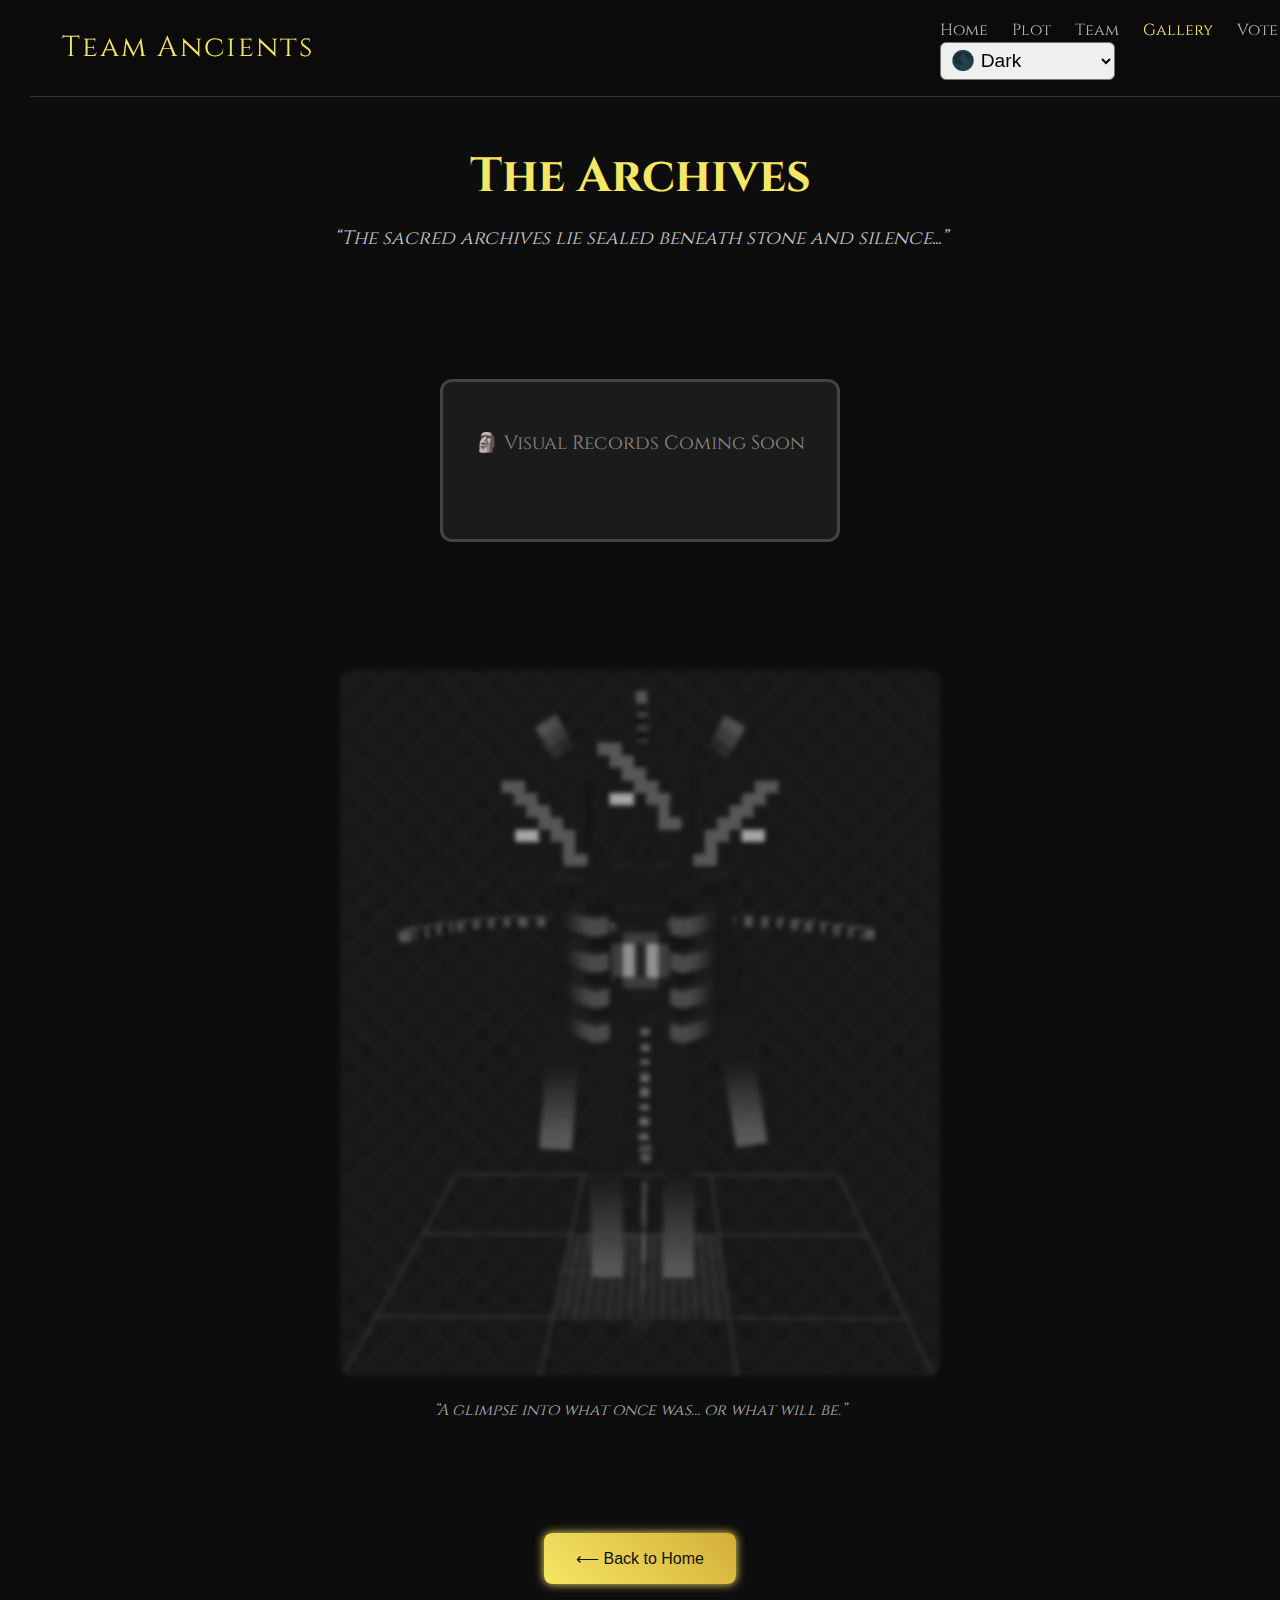
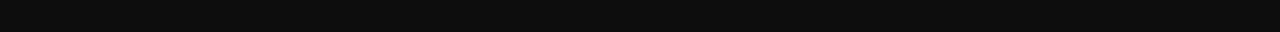
<file: gallery.html>
<!DOCTYPE html>
<html lang="en">
<head>
  <meta charset="UTF-8" />
  <meta name="viewport" content="width=device-width, initial-scale=1.0"/>
  <title>Team Ancients – Gallery</title>
  <link rel="stylesheet" href="gallery.css" />
  <link rel="stylesheet" href="theme.css" />
  <script src="theme.js" defer></script>
  <link href="https://fonts.googleapis.com/css2?family=Cinzel:wght@600&display=swap" rel="stylesheet">
</head>
<body>

  <header class="navbar">
    <div class="logo">Team Ancients</div>
    <button class="menu-toggle" id="menuToggle">☰</button>
    <nav>
      <ul class="nav-links" id="navLinks">
        <li><a href="index.html">Home</a></li>
        <li><a href="plot.html">Plot</a></li>
        <li><a href="team.html">Team</a></li>
        <li><a href="gallery.html" class="active">Gallery</a></li>
        <li><a href="vote.html">Vote</a></li>
      </ul>
      <select id="themeSelector">
        <option value="dark">🌑 Dark</option>
        <option value="light">📜 Light</option>
        <option value="neon">🌈 Neon</option>
        <option value="gold">🏺 Ancient Gold</option>
        <option value="void">🌀 Void</option>
      </select>
    </nav>
  </header>

  <div class="scroll-wrapper">
    <section class="intro">
      <h1>The Archives</h1>
      <p class="tagline">“The sacred archives lie sealed beneath stone and silence...”</p>
    </section>

    <section class="visual-section reveal">
      <div class="stone-tablet hover-glow">
        <p>🗿 Visual Records Coming Soon</p>
        <span class="hover-line">Do you dare return later?</span>
      </div>
    </section>

    <section class="teaser-section reveal">
      <div class="image-wrapper">
        <img src="download.jfif" alt="Ancient Concept" />
        <p class="caption">“A glimpse into what once was… or what will be.”</p>
      </div>
    </section>

    <section class="footer-cta">
      <button class="back-btn" onclick="window.location.href='index.html'">⟵ Back to Home</button>
    </section>
  </div>

  <script src="gallery.js"></script>
</body>
</html>
</file>
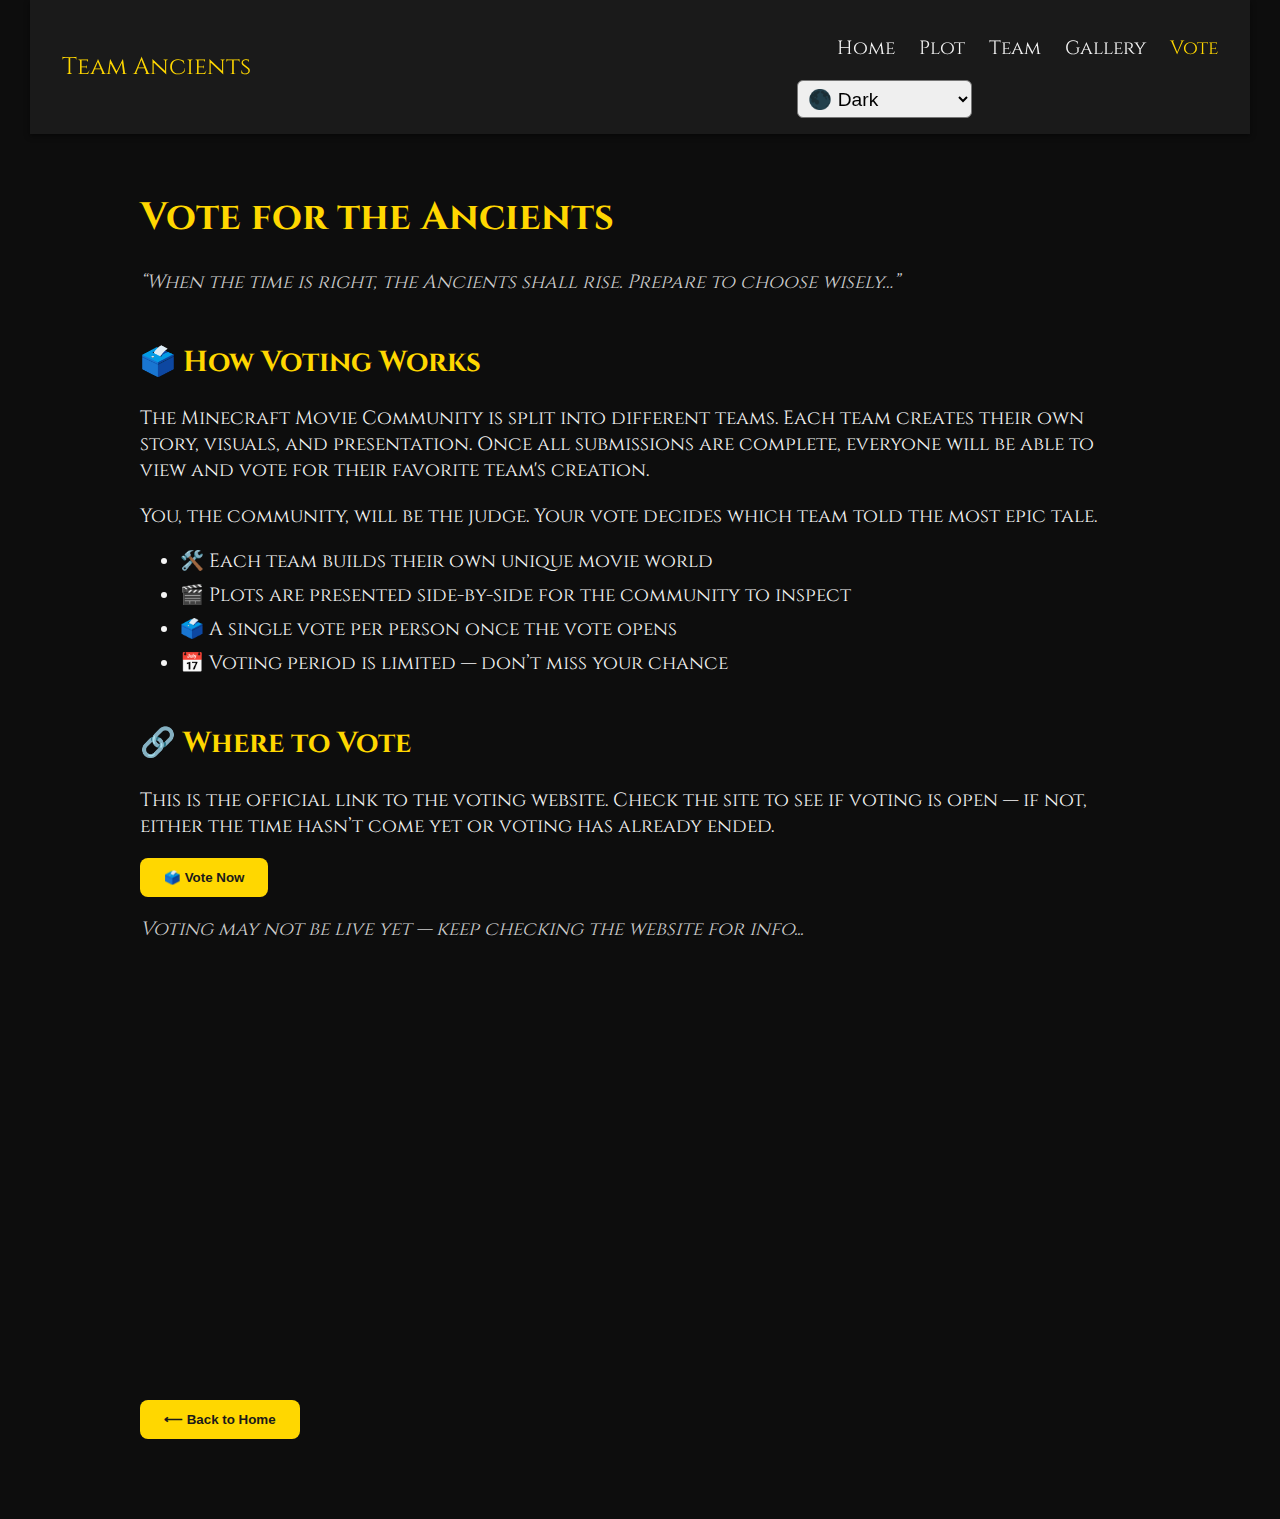
<file: vote.html>
<!DOCTYPE html>
<html lang="en">
<head>
  <meta charset="UTF-8" />
  <meta name="viewport" content="width=device-width, initial-scale=1.0"/>
  <title>Vote for Team Ancients</title>
  <link rel="stylesheet" href="vote.css" />
  <link rel="stylesheet" href="theme.css" />
  <script src="theme.js" defer></script>
  <link href="https://fonts.googleapis.com/css2?family=Cinzel:wght@600&display=swap" rel="stylesheet">
</head>
<body>

  <header class="navbar">
    <div class="logo">Team Ancients</div>
    <nav>
      <ul class="nav-links">
        <li><a href="index.html">Home</a></li>
        <li><a href="plot.html">Plot</a></li>
        <li><a href="team.html">Team</a></li>
        <li><a href="gallery.html">Gallery</a></li>
        <li><a href="vote.html" class="active">Vote</a></li>
      </ul>

      <select id="themeSelector">
        <option value="dark">🌑 Dark</option>
        <option value="light">📜 Light</option>
        <option value="neon">🌈 Neon</option>
        <option value="gold">🏺 Ancient Gold</option>
        <option value="void">🌀 Void</option>
      </select>
      
    </nav>
  </header>

  <div class="scroll-wrapper">
    <section class="intro reveal">
      <h1>Vote for the Ancients</h1>
      <p class="tagline">“When the time is right, the Ancients shall rise. Prepare to choose wisely…”</p>
    </section>

    <section class="instructions reveal">
      <h2>🗳️ How Voting Works</h2>
      <p>The Minecraft Movie Community is split into different teams. Each team creates their own story, visuals, and presentation. Once all submissions are complete, everyone will be able to view and vote for their favorite team's creation.</p>

      <p>You, the community, will be the judge. Your vote decides which team told the most epic tale.</p>

      <ul class="details">
        <li>🛠️ Each team builds their own unique movie world</li>
        <li>🎬 Plots are presented side-by-side for the community to inspect</li>
        <li>🗳️ A single vote per person once the vote opens</li>
        <li>📅 Voting period is limited — don’t miss your chance</li>
      </ul>
    </section>

    <section class="vote-button reveal">
      <h2>🔗 Where to Vote</h2>
      <p>This is the official link to the voting website. Check the site to see if voting is open — if not, either the time hasn’t come yet or voting has already ended.</p>
      <a href="https://minecraftcommunitymovie.com" target="_blank">
        <button class="placeholder-button">🗳️ Vote Now</button>
      </a>
      <p class="mystic-text">Voting may not be live yet — keep checking the website for info...</p>
    </section>

    <section class="call-to-action reveal">
      <h2>🌟 Why Vote for Us?</h2>
      <p>Team Ancients dives deep into forgotten realms and timeless tales. Our story is one of legacy, mystery, and power lost to time. If you crave lore, depth, and creative storytelling — vote for the Ancients.</p>
    </section>

    <section class="discord reveal">
      <h2>🌀 Want to Join Us?</h2>
      <p>The Temple doors is still open to worthy minds. Join our Discord and become one with the Ancient Order:</p>
      <button class="discord-btn" onclick="window.open('https://discord.gg/Aqzzef6acb', '_blank')">💬 Join Our Discord</button>
    </section>

    <section class="footer-cta">
      <button class="back-btn" onclick="window.location.href='index.html'">⟵ Back to Home</button>
    </section>
  </div>

  <script src="vote.js"></script>
</body>
</html>
</file>
<file: gallery.css>
* {
  margin: 0;
  padding: 0;
  box-sizing: border-box;
}
html {
  scroll-behavior: smooth;
}
body {
  font-family: 'Cinzel', serif;
  background: linear-gradient(to bottom, #0b0b0b, #1a1a1a);
  color: #e0dfd5;
}

/* Navbar */
.navbar {
  position: fixed;
  width: 100%;
  top: 0;
  z-index: 100;
  background-color: rgba(12, 12, 12, 0.95);
  display: flex;
  justify-content: space-between;
  align-items: center;
  padding: 1rem 2rem;
  border-bottom: 1px solid #333;
}
.logo {
  font-size: 1.8rem;
  color: #f5e663;
  letter-spacing: 2px;
}
.nav-links {
  list-style: none;
  display: flex;
  gap: 1.5rem;
}
.nav-links a {
  color: #bbb;
  text-decoration: none;
  font-size: 1rem;
  position: relative;
}
.nav-links a:hover,
.nav-links .active {
  color: #f5e663;
}
.nav-links a::after {
  content: '';
  position: absolute;
  bottom: -4px;
  left: 0;
  width: 0%;
  height: 2px;
  background: #f5e663;
  transition: 0.3s ease;
}
.nav-links a:hover::after {
  width: 100%;
}

/* Scroll wrapper */
.scroll-wrapper {
  padding-top: 80px;
}

/* Intro */
.intro {
  padding: 4rem 2rem;
  text-align: center;
}
.intro h1 {
  font-size: 3rem;
  color: #f5e663;
  margin-bottom: 1rem;
}
.intro .tagline {
  font-size: 1.2rem;
  color: #ccc;
  font-style: italic;
}

/* Visual Section */
.visual-section {
  padding: 4rem 2rem;
  text-align: center;
}
.stone-tablet {
  display: inline-block;
  background: #1b1b1b;
  padding: 3rem 2rem;
  border: 3px solid #444;
  border-radius: 12px;
  color: #888;
  font-size: 1.2rem;
  position: relative;
  transition: 0.3s ease;
  cursor: pointer;
}
.stone-tablet:hover {
  border-color: #f5e663;
  box-shadow: 0 0 12px #f5e66366;
  color: #f5e663;
}
.hover-line {
  display: block;
  margin-top: 1rem;
  font-style: italic;
  font-size: 0.9rem;
  opacity: 0;
  transition: opacity 0.3s ease;
}
.stone-tablet:hover .hover-line {
  opacity: 1;
}

/* Teaser Image */
.teaser-section {
  padding: 4rem 2rem;
  text-align: center;
}
.image-wrapper {
  max-width: 600px;
  margin: 0 auto;
}
.image-wrapper img {
  width: 100%;
  border-radius: 12px;
  filter: grayscale(100%) blur(2px);
  opacity: 0.8;
  transition: all 0.4s ease;
}
.image-wrapper:hover img {
  filter: grayscale(20%) blur(1px);
  opacity: 1;
}
.caption {
  margin-top: 1rem;
  font-style: italic;
  color: #aaa;
  font-size: 1rem;
}

/* Reveal animation */
.reveal {
  opacity: 0;
  transform: translateY(30px);
  transition: all 0.8s ease-out;
}
.reveal.revealed {
  opacity: 1;
  transform: translateY(0);
}

/* Footer */
.footer-cta {
  padding: 3rem 1rem;
  background: #0d0d0d;
  text-align: center;
}
.back-btn {
  padding: 1rem 2rem;
  font-size: 1rem;
  background: linear-gradient(45deg, #f5e663, #d4af37);
  color: #111;
  border: none;
  border-radius: 8px;
  cursor: pointer;
  box-shadow: 0 0 10px #f5e663;
  transition: transform 0.2s ease;
}
.back-btn:hover {
  transform: scale(1.08);
}

/* Responsive Styles */
@media (max-width: 768px) {
  .navbar {
    padding: 1rem;
    flex-direction: column;
    align-items: flex-start;
  }
  .logo {
    font-size: 1.5rem;
  }
  .nav-links {
    flex-direction: column;
    width: 100%;
    display: none;
    margin-top: 1rem;
  }
  .nav-links.active {
    display: block;
  }
  .nav-links a {
    font-size: 1.2rem;
    padding: 0.5rem 0;
  }
  .scroll-wrapper {
    padding-top: 100px;
  }
  .intro h1 {
    font-size: 2.5rem;
  }
  .intro .tagline {
    font-size: 1rem;
  }
  .stone-tablet {
    padding: 2rem;
    font-size: 1rem;
  }
  .hover-line {
    font-size: 0.8rem;
  }
  .image-wrapper img {
    max-width: 90%;
  }
  .caption {
    font-size: 0.9rem;
  }
  .back-btn {
    padding: 1rem 1.5rem;
    font-size: 0.9rem;
  }
}

/* Mobile menu toggle */
.menu-toggle {
  display: none;
  background: none;
  border: none;
  font-size: 2rem;
  color: #f5e663;
  cursor: pointer;
}

@media (max-width: 768px) {
  .menu-toggle {
    display: block;
  }
}
</file>
<file: theme.css>
/* Shared Base Styling */
body {
    margin: 0;
    font-family: 'Cinzel', serif;
    transition: background 0.4s, color 0.4s;
    padding: 0 10px;
}

#themeSelector {
    margin-left: auto;
    padding: 0.4rem;
    font-size: 1rem;
    border-radius: 6px;
}

/* ========== THEMES ========== */

/* 1. Dark Theme */
body.dark-theme {
    background: #0d0d0d;
    color: #f5f5f5;
}

/* 2. Light Theme */
body.light-theme {
    background: #fef9ef;
    color: #1e1e1e;
}

/* 3. Neon Theme */
body.neon-theme {
    background: #000;
    color: #39ff14;
}

body.neon-theme a,
body.neon-theme h1,
body.neon-theme h2 {
    color: #00ffff;
    text-shadow: 0 0 5px #ff00ff, 0 0 10px #39ff14;
}

/* 4. Ancient Gold Theme */
body.gold-theme {
    background: #3b2f2f;
    color: #ffd700;
}

body.gold-theme a {
    color: #ffdead;
}

/* 5. Void Theme */
body.void-theme {
    background: radial-gradient(circle at center, #000 0%, #1a0022 100%);
    color: #c770f0;
}

body.void-theme h1, 
body.void-theme h2 {
    text-shadow: 0 0 8px #c770f0;
}

/* ========== RESPONSIVE STYLES ========== */

/* Mobile Devices */
@media (max-width: 768px) {
    #themeSelector {
        font-size: 0.9rem;
    }

    body {
        padding: 0 5px;
    }

    body.dark-theme, body.light-theme, body.neon-theme, body.gold-theme, body.void-theme {
        font-size: 1rem;
    }

    body.neon-theme a, body.neon-theme h1, body.neon-theme h2 {
        text-shadow: 0 0 3px #ff00ff, 0 0 5px #39ff14;
    }

    /* Adjustments for theme specific fonts or elements */
    body.gold-theme h1, body.gold-theme h2 {
        font-size: 1.5rem;
    }

    /* Other elements like navbar or footer may need to be adjusted based on layout needs */
}

/* Tablet Devices */
@media (min-width: 769px) and (max-width: 1024px) {
    #themeSelector {
        font-size: 1rem;
    }

    body {
        padding: 0 15px;
    }

    body.dark-theme, body.light-theme, body.neon-theme, body.gold-theme, body.void-theme {
        font-size: 1.1rem;
    }

    body.neon-theme a, body.neon-theme h1, body.neon-theme h2 {
        text-shadow: 0 0 4px #ff00ff, 0 0 8px #39ff14;
    }
}

/* Desktop Devices */
@media (min-width: 1025px) {
    #themeSelector {
        font-size: 1.2rem;
    }

    body {
        padding: 0 30px;
    }

    body.dark-theme, body.light-theme, body.neon-theme, body.gold-theme, body.void-theme {
        font-size: 1.2rem;
    }

    body.neon-theme a, body.neon-theme h1, body.neon-theme h2 {
        text-shadow: 0 0 6px #ff00ff, 0 0 12px #39ff14;
    }
}
</file>
<file: vote.css>
/* Base Styling */
body {
  font-family: 'Cinzel', serif;
  margin: 0;
  background-color: #0d0d0d;
  color: #f5f5f5;
  scroll-behavior: smooth;
}

.navbar {
  background-color: #1a1a1a;
  padding: 1rem 2rem;
  display: flex;
  justify-content: space-between;
  align-items: center;
  box-shadow: 0 2px 5px rgba(0,0,0,0.5);
  position: sticky;
  top: 0;
  z-index: 1000;
  flex-wrap: wrap; /* Allow navbar items to stack on smaller screens */
}

.logo {
  font-size: 1.5rem;
  color: #ffd700;
}

.nav-links {
  list-style: none;
  display: flex;
  gap: 1.5rem;
}

.nav-links a {
  color: #f5f5f5;
  text-decoration: none;
  transition: color 0.3s;
}

.nav-links a:hover,
.nav-links .active {
  color: #ffd700;
}

.scroll-wrapper {
  padding: 2rem;
  max-width: 1000px;
  margin: auto;
}

section {
  margin-bottom: 3rem;
}

h1, h2 {
  color: #ffd700;
}

.tagline, .mystic-text {
  font-style: italic;
  color: #ccc;
}

.details li {
  margin-bottom: 0.5rem;
}

/* Buttons */
.placeholder-button,
.discord-btn,
.back-btn {
  background-color: #ffd700;
  color: #1a1a1a;
  border: none;
  padding: 0.75rem 1.5rem;
  font-weight: bold;
  cursor: pointer;
  border-radius: 8px;
  transition: background-color 0.3s;
}

.placeholder-button:hover,
.discord-btn:hover,
.back-btn:hover {
  background-color: #e6c200;
}

/* Scroll Reveal */
.reveal {
  opacity: 0;
  transform: translateY(40px);
  transition: all 0.6s ease;
}

.reveal.active {
  opacity: 1;
  transform: translateY(0);
}

/* Media Queries for Responsiveness */

/* Tablets and Below (max-width: 768px) */
@media (max-width: 768px) {
  .navbar {
      flex-direction: column;
      padding: 1rem;
  }

  .nav-links {
      flex-direction: column;
      gap: 1rem;
      padding: 0;
      width: 100%;
      text-align: center;
  }

  .scroll-wrapper {
      padding: 1rem;
  }

  .placeholder-button,
  .discord-btn,
  .back-btn {
      width: 100%;
      padding: 1rem;
  }

  h1 {
      font-size: 2rem;
      text-align: center;
  }

  h2 {
      font-size: 1.5rem;
      text-align: center;
  }

  .tagline, .mystic-text {
      font-size: 1rem;
  }
}

/* Mobile Screens (max-width: 480px) */
@media (max-width: 480px) {
  .logo {
      font-size: 1.2rem;
  }

  .nav-links a {
      font-size: 0.9rem;
  }

  .scroll-wrapper {
      padding: 0.5rem;
  }

  .placeholder-button,
  .discord-btn,
  .back-btn {
      padding: 0.8rem;
      font-size: 0.9rem;
  }

  .tagline, .mystic-text {
      font-size: 0.9rem;
  }

  h1 {
      font-size: 1.8rem;
  }

  h2 {
      font-size: 1.3rem;
  }
}
</file>
